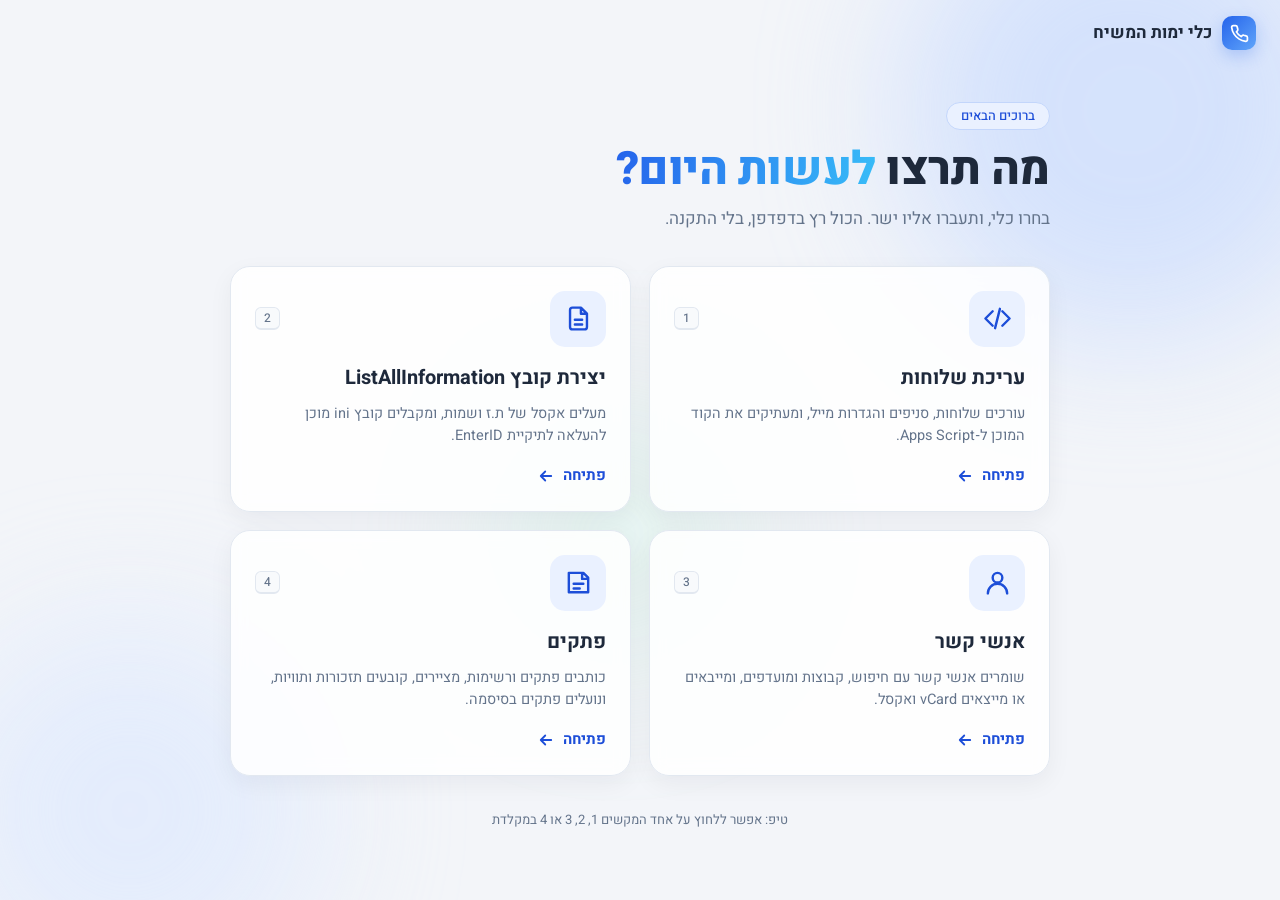
<file: index.html>
<!DOCTYPE html>
<html lang="he" dir="rtl">
<head>
<meta charset="utf-8">
<meta name="viewport" content="width=device-width, initial-scale=1">
<title>כלי ימות המשיח</title>
<link href="https://fonts.googleapis.com/css2?family=Heebo:wght@400;500;700;800&display=swap" rel="stylesheet">
<link rel="stylesheet" href="site.css">
<style>
:root{--bg:#f3f5f9;--ink:#1e293b;--mut:#64748b;--line:#e2e8f0;--card:#fff;--ac:#2563eb;--ac2:#1d4ed8;--acs:#eaf1ff;--soft:#f8fafc}
*{box-sizing:border-box}html,body{min-height:100%}
body{margin:0;background:var(--bg);color:var(--ink);font:15px/1.5 Heebo,'Segoe UI',Arial,sans-serif;overflow-x:hidden}
:focus-visible{outline:2px solid var(--ac);outline-offset:3px}

/* רקע חי */
.bg{position:fixed;inset:0;z-index:-1;overflow:hidden;pointer-events:none}
.bg i{position:absolute;border-radius:50%;filter:blur(70px);opacity:.55;animation:float 14s ease-in-out infinite}
.bg i:nth-child(1){width:460px;height:460px;background:#bcd3ff;top:-120px;right:-80px}
.bg i:nth-child(2){width:380px;height:380px;background:#d8e6ff;bottom:-100px;left:-60px;animation-delay:-5s}
.bg i:nth-child(3){width:260px;height:260px;background:#c9f0e0;top:45%;left:38%;opacity:.35;animation-delay:-9s}
@keyframes float{0%,100%{transform:translate(0,0) scale(1)}50%{transform:translate(30px,-26px) scale(1.08)}}

header{padding:16px 24px;display:flex;align-items:center;gap:10px}
.logo{width:34px;height:34px;border-radius:10px;background:linear-gradient(135deg,var(--ac),#60a5fa);display:grid;place-items:center;color:#fff;box-shadow:0 6px 16px #2563eb40}
.logo svg{width:19px;height:19px}
header b{font-size:17px}

main{max-width:860px;margin:0 auto;padding:36px 20px 60px}
.pill{display:inline-block;background:var(--acs);color:var(--ac2);border:1px solid #c3d6fb;border-radius:99px;padding:3px 14px;font-size:13px;font-weight:500;animation:rise .6s both}
h1{font-size:clamp(30px,6vw,46px);line-height:1.15;margin:14px 0 10px;font-weight:800;letter-spacing:-.01em;animation:rise .6s .08s both}
h1 span{background:linear-gradient(100deg,var(--ac),#38bdf8);-webkit-background-clip:text;background-clip:text;color:transparent}
.sub{margin:0 0 34px;color:var(--mut);font-size:17px;animation:rise .6s .16s both}

.grid{display:grid;grid-template-columns:repeat(2,1fr);gap:18px}
a.tool{position:relative;display:flex;flex-direction:column;gap:10px;background:#ffffffd9;backdrop-filter:blur(8px);border:1px solid var(--line);border-radius:20px;padding:24px;text-decoration:none;color:var(--ink);box-shadow:0 8px 24px #0f172a0d;overflow:hidden;
  transition:transform .25s cubic-bezier(.2,.8,.2,1),box-shadow .25s,border-color .25s;animation:rise .65s both}
a.tool:nth-child(1){animation-delay:.24s}a.tool:nth-child(2){animation-delay:.34s}a.tool:nth-child(3){animation-delay:.44s}a.tool:nth-child(4){animation-delay:.54s}
a.tool::before{content:"";position:absolute;inset:0;border-radius:inherit;background:radial-gradient(280px circle at var(--mx,50%) var(--my,0%),#2563eb22,transparent 62%);opacity:0;transition:opacity .25s;pointer-events:none}
a.tool:hover{transform:translateY(-5px);border-color:#b7cffa;box-shadow:0 18px 40px #2563eb26}
a.tool:hover::before{opacity:1}
a.tool:active{transform:translateY(-2px) scale(.99)}
.row{display:flex;align-items:center;justify-content:space-between}
.ic{width:56px;height:56px;border-radius:15px;background:var(--acs);color:var(--ac2);display:grid;place-items:center;transition:transform .3s,background .3s,color .3s}
.ic svg{width:29px;height:29px}
a.tool:hover .ic{background:var(--ac);color:#fff;transform:rotate(-6deg) scale(1.06)}
kbd{font:500 12px Heebo,sans-serif;color:var(--mut);background:var(--soft);border:1px solid var(--line);border-bottom-width:2px;border-radius:6px;padding:1px 8px}
a.tool h3{margin:6px 0 0;font-size:20px}
a.tool p{margin:0;color:var(--mut);font-size:14.5px;flex:1}
.go{margin-top:8px;display:inline-flex;align-items:center;gap:8px;color:var(--ac2);font-weight:700}
.go svg{width:18px;height:18px;transition:transform .25s}
a.tool:hover .go svg{transform:translateX(-6px)}

footer{text-align:center;color:var(--mut);font-size:13px;margin-top:34px;animation:rise .6s .5s both}

@keyframes rise{from{opacity:0;transform:translateY(18px)}}
@media(max-width:640px){.grid{grid-template-columns:1fr}main{padding-top:20px}kbd{display:none}}
</style>
</head>
<body>
<div id="topbar"></div>
<div class="bg" aria-hidden="true"><i></i><i></i><i></i></div>

<header>
  <div class="logo"><svg viewBox="0 0 24 24" fill="none" stroke="currentColor" stroke-width="2.2" stroke-linecap="round" stroke-linejoin="round"><path d="M22 16.9v3a2 2 0 0 1-2.2 2 19.8 19.8 0 0 1-8.6-3.1 19.5 19.5 0 0 1-6-6A19.8 19.8 0 0 1 2.1 4.2 2 2 0 0 1 4.1 2h3a2 2 0 0 1 2 1.7c.1 1 .4 1.9.7 2.8a2 2 0 0 1-.5 2.1L8.1 9.9a16 16 0 0 0 6 6l1.3-1.3a2 2 0 0 1 2.1-.4c.9.3 1.8.6 2.8.7a2 2 0 0 1 1.7 2z"/></svg></div>
  <b>כלי ימות המשיח</b>
</header>

<main>
  <span class="pill">ברוכים הבאים</span>
  <h1>מה תרצו <span>לעשות היום?</span></h1>
  <p class="sub">בחרו כלי, ותעברו אליו ישר. הכול רץ בדפדפן, בלי התקנה.</p>

  <div class="grid">
    <a class="tool" href="yemot-manager.html" data-k="1">
      <div class="row">
        <div class="ic"><svg viewBox="0 0 24 24" fill="none" stroke="currentColor" stroke-width="2" stroke-linecap="round" stroke-linejoin="round"><path d="M16 18l6-6-6-6M8 6l-6 6 6 6M14 4l-4 16"/></svg></div>
        <kbd>1</kbd>
      </div>
      <h3>עריכת שלוחות</h3>
      <p>עורכים שלוחות, סניפים והגדרות מייל, ומעתיקים את הקוד המוכן ל‑Apps Script.</p>
      <span class="go">פתיחה <svg viewBox="0 0 24 24" fill="none" stroke="currentColor" stroke-width="2.4" stroke-linecap="round" stroke-linejoin="round"><path d="M19 12H5M11 6l-6 6 6 6"/></svg></span>
    </a>
    <a class="tool" href="list-all-information.html" data-k="2">
      <div class="row">
        <div class="ic"><svg viewBox="0 0 24 24" fill="none" stroke="currentColor" stroke-width="2" stroke-linecap="round" stroke-linejoin="round"><path d="M14 3H7a2 2 0 0 0-2 2v14a2 2 0 0 0 2 2h10a2 2 0 0 0 2-2V8zM14 3v5h5M9 13h6M9 17h6"/></svg></div>
        <kbd>2</kbd>
      </div>
      <h3>יצירת קובץ ListAllInformation</h3>
      <p>מעלים אקסל של ת.ז ושמות, ומקבלים קובץ ini מוכן להעלאה לתיקיית EnterID.</p>
      <span class="go">פתיחה <svg viewBox="0 0 24 24" fill="none" stroke="currentColor" stroke-width="2.4" stroke-linecap="round" stroke-linejoin="round"><path d="M19 12H5M11 6l-6 6 6 6"/></svg></span>
    </a>
    <a class="tool" href="contacts.html" data-k="3">
      <div class="row">
        <div class="ic"><svg viewBox="0 0 24 24" fill="none" stroke="currentColor" stroke-width="2" stroke-linecap="round" stroke-linejoin="round"><circle cx="12" cy="8" r="4"/><path d="M4 21a8 8 0 0 1 16 0"/></svg></div>
        <kbd>3</kbd>
      </div>
      <h3>אנשי קשר</h3>
      <p>שומרים אנשי קשר עם חיפוש, קבוצות ומועדפים, ומייבאים או מייצאים vCard ואקסל.</p>
      <span class="go">פתיחה <svg viewBox="0 0 24 24" fill="none" stroke="currentColor" stroke-width="2.4" stroke-linecap="round" stroke-linejoin="round"><path d="M19 12H5M11 6l-6 6 6 6"/></svg></span>
    </a>
    <a class="tool" href="notes.html" data-k="4">
      <div class="row">
        <div class="ic"><svg viewBox="0 0 24 24" fill="none" stroke="currentColor" stroke-width="2" stroke-linecap="round" stroke-linejoin="round"><path d="M4 4h12l4 4v12H4zM15 4v5h5M8 13h8M8 17h5"/></svg></div>
        <kbd>4</kbd>
      </div>
      <h3>פתקים</h3>
      <p>כותבים פתקים ורשימות, מציירים, קובעים תזכורות ותוויות, ונועלים פתקים בסיסמה.</p>
      <span class="go">פתיחה <svg viewBox="0 0 24 24" fill="none" stroke="currentColor" stroke-width="2.4" stroke-linecap="round" stroke-linejoin="round"><path d="M19 12H5M11 6l-6 6 6 6"/></svg></span>
    </a>
  </div>
  <footer>טיפ: אפשר ללחוץ על אחד המקשים 1, 2, 3 או 4 במקלדת</footer>
</main>

<script src="site.js"></script>
<script>
document.querySelectorAll('a.tool').forEach(function (c) {
  c.addEventListener('pointermove', function (e) {
    var r = c.getBoundingClientRect();
    c.style.setProperty('--mx', (e.clientX - r.left) + 'px');
    c.style.setProperty('--my', (e.clientY - r.top) + 'px');
  });
});
document.addEventListener('keydown', function (e) {
  if (e.ctrlKey || e.metaKey || e.altKey) return;
  var a = document.querySelector('a.tool[data-k="' + e.key + '"]');
  if (a) a.click();
});
</script>
</body>
</html>
</file>
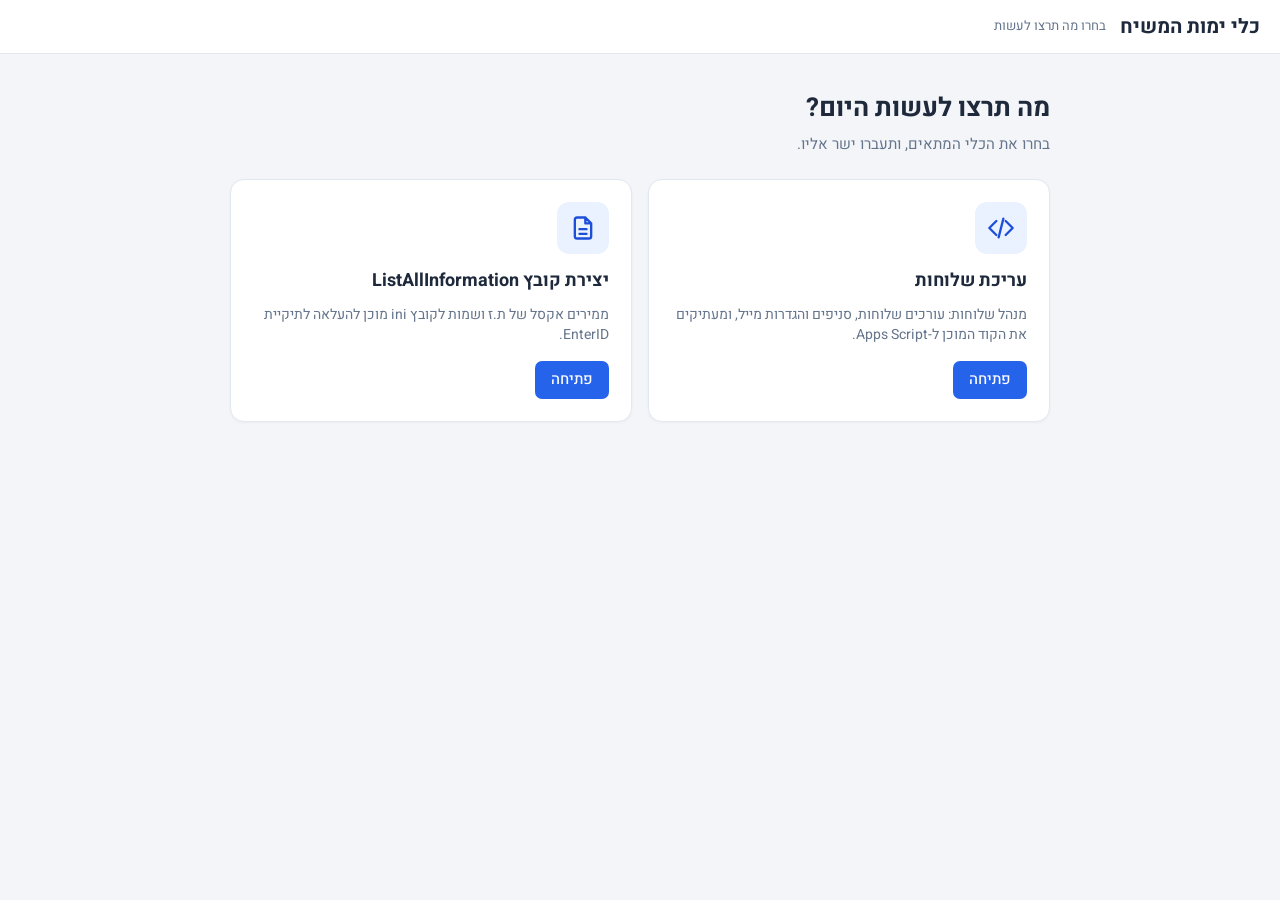
<file: index (3).html>
<!DOCTYPE html>
<html lang="he" dir="rtl">
<head>
<meta charset="utf-8">
<meta name="viewport" content="width=device-width, initial-scale=1">
<title>כלי ימות המשיח</title>
<link href="https://fonts.googleapis.com/css2?family=Heebo:wght@400;500;700&display=swap" rel="stylesheet">
<style>
:root{--bg:#f3f5f9;--ink:#1e293b;--mut:#64748b;--line:#e2e8f0;--card:#fff;--ac:#2563eb;--ac2:#1d4ed8;--acs:#eaf1ff;--soft:#f8fafc}
*{box-sizing:border-box}html,body{min-height:100%}
body{margin:0;background:var(--bg);color:var(--ink);font:15px/1.45 Heebo,'Segoe UI',Arial,sans-serif}
:focus-visible{outline:2px solid var(--ac);outline-offset:2px}
header{background:#fff;border-bottom:1px solid var(--line);padding:12px 20px;display:flex;align-items:center;gap:14px;flex-wrap:wrap}
header h1{margin:0;font-size:20px}
header p{margin:0;color:var(--mut);font-size:13px;flex:1}
main{padding:36px 20px}
.wrap{max-width:820px;margin:0 auto}
.wrap>h2{margin:0 0 6px;font-size:26px}
.wrap>p{margin:0 0 24px;color:var(--mut)}
.grid{display:grid;grid-template-columns:repeat(2,1fr);gap:16px}
a.tool{display:flex;flex-direction:column;gap:10px;background:var(--card);border:1px solid var(--line);border-radius:14px;padding:22px;text-decoration:none;color:var(--ink);box-shadow:0 1px 3px #0f172a0a;transition:border-color .15s,box-shadow .15s,transform .1s}
a.tool:hover{border-color:#c3d6fb;box-shadow:0 6px 18px #2563eb1f;transform:translateY(-2px)}
.ic{width:52px;height:52px;border-radius:12px;background:var(--acs);color:var(--ac2);display:grid;place-items:center}
.ic svg{width:28px;height:28px}
a.tool h3{margin:4px 0 0;font-size:18px}
a.tool p{margin:0;color:var(--mut);font-size:14px;flex:1}
a.tool .go{margin-top:6px;align-self:flex-start;background:var(--ac);color:#fff;border-radius:7px;padding:8px 16px;font-weight:500}
a.tool:hover .go{background:var(--ac2)}
@media(max-width:640px){.grid{grid-template-columns:1fr}main{padding:22px 14px}}
@media(prefers-reduced-motion:reduce){*{transition:none!important}}
</style>
</head>
<body>
<header><h1>כלי ימות המשיח</h1><p>בחרו מה תרצו לעשות</p></header>
<main>
  <div class="wrap">
    <h2>מה תרצו לעשות היום?</h2>
    <p>בחרו את הכלי המתאים, ותעברו ישר אליו.</p>
    <div class="grid">
      <a class="tool" href="yemot-manager.html">
        <div class="ic"><svg viewBox="0 0 24 24" fill="none" stroke="currentColor" stroke-width="2" stroke-linecap="round" stroke-linejoin="round"><path d="M16 18l6-6-6-6M8 6l-6 6 6 6M14 4l-4 16"/></svg></div>
        <h3>עריכת שלוחות</h3>
        <p>מנהל שלוחות: עורכים שלוחות, סניפים והגדרות מייל, ומעתיקים את הקוד המוכן ל-Apps Script.</p>
        <span class="go">פתיחה</span>
      </a>
      <a class="tool" href="list-all-information.html">
        <div class="ic"><svg viewBox="0 0 24 24" fill="none" stroke="currentColor" stroke-width="2" stroke-linecap="round" stroke-linejoin="round"><path d="M14 3H7a2 2 0 0 0-2 2v14a2 2 0 0 0 2 2h10a2 2 0 0 0 2-2V8zM14 3v5h5M9 13h6M9 17h6"/></svg></div>
        <h3>יצירת קובץ ListAllInformation</h3>
        <p>ממירים אקסל של ת.ז ושמות לקובץ ini מוכן להעלאה לתיקיית EnterID.</p>
        <span class="go">פתיחה</span>
      </a>
    </div>
  </div>
</main>
</body>
</html>
</file>
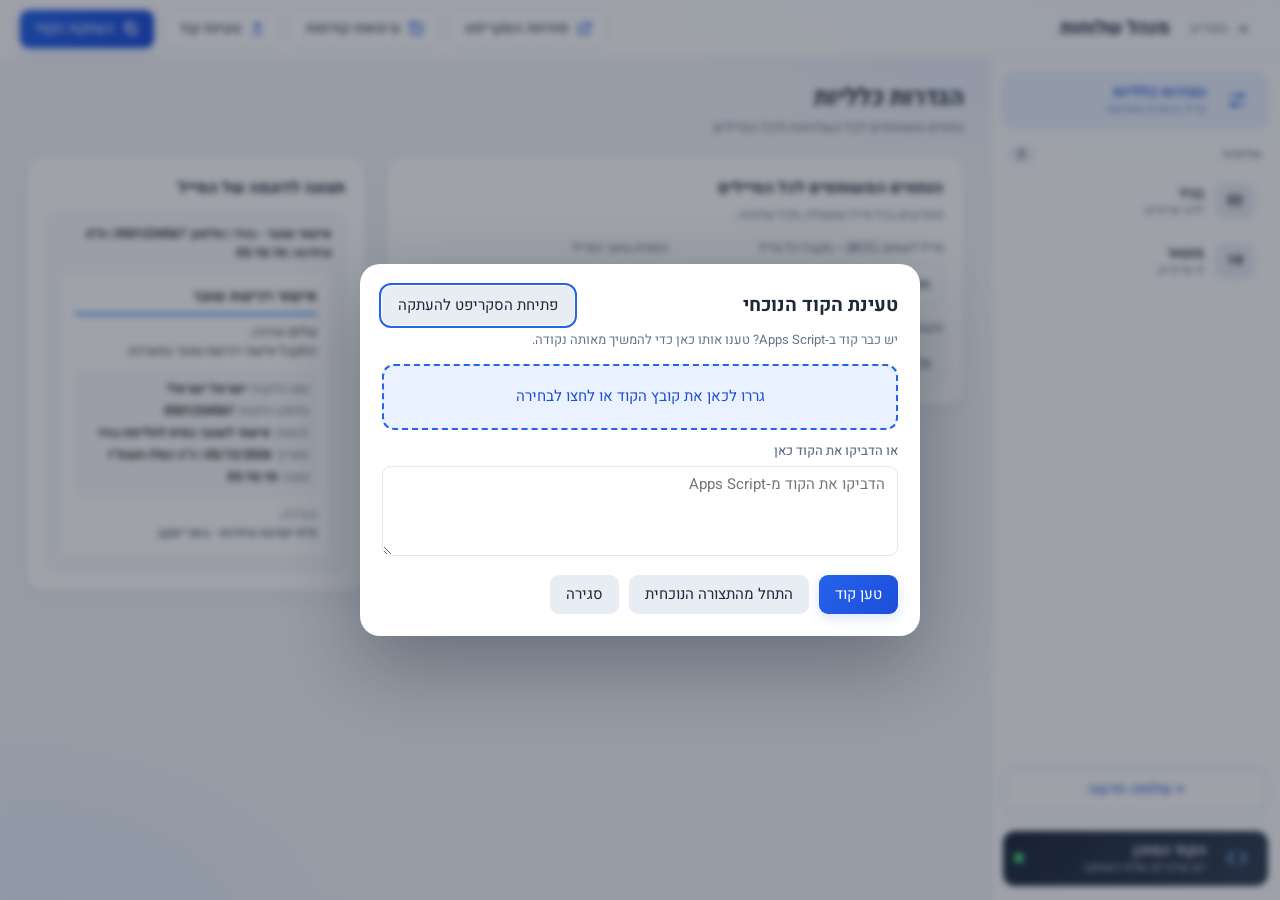
<file: yemot-manager (1).html>
<!DOCTYPE html>
<html lang="he" dir="rtl"><head><meta charset="utf-8">
<meta name="viewport" content="width=device-width,initial-scale=1">
<title>מנהל שלוחות – ימות המשיח</title>
<link href="https://fonts.googleapis.com/css2?family=Heebo:wght@400;500;700&display=swap" rel="stylesheet">
<link rel="stylesheet" href="site.css">
<style>
:root{--bg:#f3f5f9;--ink:#1e293b;--mut:#64748b;--line:#e2e8f0;--card:#fff;--ac:#2563eb;--ac2:#1d4ed8;--acs:#eaf1ff;--bad:#dc2626;--soft:#f8fafc;--ok:#15803d}
*{box-sizing:border-box}html,body{height:100%}
body{margin:0;color:var(--ink);font:15px/1.45 Heebo,'Segoe UI',Arial,sans-serif;display:flex;flex-direction:column;
  background:radial-gradient(900px 480px at 90% -10%,#dbe7ff 0,transparent 60%),radial-gradient(700px 420px at 0 105%,#e3efff 0,transparent 60%),var(--bg);background-attachment:fixed}
input:focus,textarea:focus,button:focus-visible,select:focus,a:focus-visible{outline:2px solid var(--ac);outline-offset:1px}
@keyframes rise{from{opacity:0;transform:translateY(12px)}}

/* ---------- כפתורים ---------- */
:where(button){font:inherit;border:0;border-radius:9px;padding:9px 16px;cursor:pointer;background:linear-gradient(135deg,var(--ac),var(--ac2));color:#fff;box-shadow:0 4px 12px #2563eb2e;transition:transform .15s,box-shadow .2s,background .2s}
:where(button):hover{transform:translateY(-1px);box-shadow:0 8px 18px #2563eb40}
:where(button):active{transform:none}
button.s{background:#e8edf4;color:var(--ink);box-shadow:none}button.s:hover{background:#dbe3ed;box-shadow:none}
button.d{background:none;color:var(--bad);box-shadow:none}button.d:hover{background:#fee9e9;box-shadow:none;transform:none}
a.btn{font:inherit;border-radius:9px;padding:9px 16px;text-decoration:none;display:inline-block;transition:background .2s}
a.btn.s{background:#e8edf4;color:var(--ink)}a.btn.s:hover{background:#dbe3ed}

/* ---------- כותרת עליונה ---------- */
header{position:relative;z-index:20;background:#ffffffcc;backdrop-filter:blur(10px);border-bottom:1px solid var(--line);padding:10px 20px;display:flex;align-items:center;gap:10px;flex-wrap:wrap}
header h1{margin:0;font-size:19px}
.sp{flex:1}
.back{display:inline-flex;align-items:center;gap:6px;color:var(--mut);text-decoration:none;padding:6px 10px;border-radius:8px;font-size:14px;transition:background .15s,color .15s}
.back:hover{background:var(--acs);color:var(--ac2)}
.back svg{width:16px;height:16px;transform:scaleX(-1)}
.saved{font-size:12.5px;color:var(--ok);opacity:0;transform:translateY(3px);transition:opacity .25s,transform .25s}
.saved.on{opacity:1;transform:none}
.dirty{display:none;align-items:center;gap:7px;font-size:12.5px;font-weight:700;color:#b45309;background:#fff4dc;border:1px solid #f5d79a;border-radius:99px;padding:4px 12px}
.dirty.on{display:inline-flex;animation:dp .4s}
.dirty i{width:8px;height:8px;border-radius:50%;background:#f59e0b;animation:pl 1.6s infinite}
@keyframes pl{50%{opacity:.35}}@keyframes dp{from{opacity:0;transform:scale(.9)}}
.vlist{display:flex;flex-direction:column;gap:8px;max-height:50vh;overflow:auto;margin:10px 0}
.vrow{display:flex;align-items:center;gap:12px;border:1px solid var(--line);border-radius:10px;padding:10px 14px;background:var(--soft)}
.vrow .vt{flex:1}.vrow strong{display:block;font-size:14px}.vrow em{font-style:normal;font-size:12.5px;color:#64748b}
.vempty{padding:18px;text-align:center;color:#64748b}
.hbtn{display:inline-flex;align-items:center;gap:8px;border:1px solid var(--line);background:#fff;color:var(--ink);border-radius:9px;padding:7px 14px;cursor:pointer;text-decoration:none;font:inherit;box-shadow:none;transition:transform .15s,border-color .15s,box-shadow .15s}
.hbtn:hover{border-color:#b7cffa;box-shadow:0 4px 12px #2563eb1a;transform:translateY(-1px)}
.hbtn svg{width:17px;height:17px;color:var(--ac)}
.hbtn.pri{background:linear-gradient(135deg,var(--ac),var(--ac2));color:#fff;border-color:transparent;box-shadow:0 4px 12px #2563eb33}
.hbtn.pri svg{color:#fff}

/* ---------- מבנה ---------- */
.app{flex:1;display:grid;grid-template-columns:290px 1fr;min-height:0}
#main{padding:22px 26px 28px;overflow:auto}
#main.swap .wrap{animation:rise .35s cubic-bezier(.2,.8,.2,1) both}
.wrap{max-width:1100px;margin:0 auto}

/* ---------- סרגל צד ---------- */
#side{background:#ffffffd9;border-left:1px solid var(--line);padding:14px 12px;display:flex;flex-direction:column;gap:6px;min-height:0}
.nav{display:flex;align-items:center;gap:11px;width:100%;text-align:right;background:none;color:var(--ink);padding:9px 10px;border-radius:12px;border:1px solid transparent;box-shadow:none;transition:background .15s,border-color .15s}
.nav:hover{background:var(--soft);box-shadow:none;transform:none}
.nav.on{background:var(--acs);border-color:#c3d6fb;color:var(--ac2)}
.nav .t{flex:1;min-width:0;display:flex;flex-direction:column;line-height:1.3}
.nav .t strong{font-weight:600;overflow:hidden;text-overflow:ellipsis;white-space:nowrap}
.nav .t em{font-style:normal;font-size:12px;color:var(--mut)}
.nav.on .t em{color:#5b7fcf}
.nav b{background:#e8edf4;color:var(--ink);border-radius:9px;min-width:40px;height:36px;display:grid;place-items:center;font-size:14px;flex:none;transition:background .15s,color .15s}
.nav.on b{background:var(--ac);color:#fff}
.nav svg{width:22px;height:22px;flex:none;color:var(--mut);margin:0 9px}
.nav.on svg{color:var(--ac)}
.sh{display:flex;align-items:center;justify-content:space-between;font-size:12px;color:var(--mut);font-weight:500;margin:12px 6px 2px}
.cnt{font-style:normal;background:#e8edf4;border-radius:99px;padding:0 9px;color:var(--ink)}
.list{flex:1;min-height:0;overflow:auto;display:flex;flex-direction:column;gap:4px;padding:2px}
.add{border:1.5px dashed #93b4f5;background:none;color:var(--ac2);border-radius:12px;padding:10px;box-shadow:none}
.add:hover{background:var(--acs);box-shadow:none;transform:none}
.sfoot{border-top:1px solid var(--line);padding-top:10px;margin-top:2px}
.nav.codebtn{background:linear-gradient(135deg,#1e293b,#334155);color:#fff}
.nav.codebtn:hover{background:linear-gradient(135deg,#273449,#3d4b61)}
.nav.codebtn svg{color:#93c5fd}
.nav.codebtn .t em{color:#cbd5e1}
.nav.codebtn.on{border-color:#60a5fa}
.dot,.okd{width:10px;height:10px;border-radius:50%;flex:none}
.dot{background:var(--bad)}.okd{background:#4ade80}

/* ---------- כותרות עמוד וכרטיסים ---------- */
.ph{display:flex;align-items:center;gap:12px;margin:0 0 18px}
.ph .grow{flex:1;min-width:0}
.ph h2{margin:0;font-size:24px}
.ph .sub{margin:2px 0 0;color:var(--mut);font-size:14px}
.bigid{width:54px;height:54px;border-radius:15px;background:linear-gradient(135deg,var(--ac),#4f8cff);color:#fff;display:grid;place-items:center;font-size:20px;font-weight:700;box-shadow:0 8px 20px #2563eb40;flex:none}
.pill{border-radius:99px;padding:4px 14px;font-size:13px;font-weight:700}
.pill.ok{background:#e3f6ec;color:var(--ok)}.pill.bad{background:#fee9e9;color:var(--bad)}
.cols{display:grid;grid-template-columns:minmax(0,1fr) 340px;gap:20px;align-items:start}
.card{background:var(--card);border:1px solid var(--line);border-radius:16px;padding:20px;margin-bottom:16px;box-shadow:0 6px 20px #0f172a0a}
.card h3{margin:0 0 12px;font-size:16px}
.card h3+.hint{margin:-6px 0 14px}
.hint{color:var(--mut);font-size:13px;margin:0 0 14px}
.side2{position:sticky;top:0}

/* ---------- שדות ---------- */
.g{display:grid;gap:14px;grid-template-columns:repeat(auto-fit,minmax(220px,1fr))}
.g.f{grid-template-columns:110px 1fr 1.4fr}
label.l{display:block;font-size:13px;font-weight:500;color:var(--mut);margin:0 0 5px}
.fh{display:block;color:var(--mut);font-size:12.5px;margin-top:4px}
input[type=text],textarea{width:100%;height:42px;padding:7px 12px;border:1px solid var(--line);border-radius:9px;font:inherit;background:#fff;color:var(--ink);transition:border-color .15s,box-shadow .15s}
input[type=text]:focus,textarea:focus{outline:none;border-color:var(--ac);box-shadow:0 0 0 3px #2563eb22}
textarea{height:auto;min-height:90px;resize:vertical}
.br{display:flex;gap:8px;margin-bottom:8px;align-items:center}
.br b{width:36px;height:36px;border-radius:9px;background:#e8edf4;color:var(--ink);display:grid;place-items:center;flex:none}
.emptyb{border:1.5px dashed var(--line);border-radius:10px;padding:14px;text-align:center;color:var(--mut);background:var(--soft);margin-bottom:10px;font-size:14px}
.seg{display:inline-flex;border:1px solid var(--line);border-radius:10px;overflow:hidden;margin-bottom:14px}
.seg button{background:#fff;color:var(--ink);border-radius:0;padding:8px 16px;box-shadow:none}
.seg button:hover{background:var(--soft);box-shadow:none;transform:none}
.seg button.on{background:var(--ac);color:#fff}

/* ---------- מסלול שיחה ---------- */
.steps{margin:0;padding:0;list-style:none}
.steps li{position:relative;padding:0 26px 14px 0;font-size:14px}
.steps li:before{content:"";position:absolute;right:6px;top:6px;width:10px;height:10px;border-radius:50%;background:var(--ac)}
.steps li:after{content:"";position:absolute;right:10px;top:18px;bottom:0;width:2px;background:var(--line)}
.steps li:last-child{padding-bottom:0}.steps li:last-child:after{display:none}
.steps small{display:block;color:var(--mut)}
.chip{display:inline-block;background:var(--soft);border:1px solid var(--line);border-radius:6px;padding:0 7px;margin:1px}

/* ---------- תצוגת מייל ---------- */
.pv{background:#f8f9fa;border-radius:10px;padding:12px;font-size:13px;color:#333;border:1px solid var(--line)}
.pv .sub{font-weight:700;margin-bottom:8px;font-size:13px}
.pv .box{background:#fff;border:1px solid #e9ecef;border-radius:8px;padding:14px}
.pv h4{margin:0 0 8px;border-bottom:2px solid #0d6efd;padding-bottom:6px;font-size:15px}
.pv .in{background:#f8f9fa;border-radius:6px;padding:8px;margin:8px 0}
.pv .in div{margin:3px 0}.pv .in span{color:#6c757d}

/* ---------- עמוד הקוד ---------- */
.err{color:var(--bad);margin:0 0 6px}
.cv{display:flex;flex-direction:column;height:calc(100vh - 128px);min-height:420px}
.errs{padding:10px 14px;margin-bottom:10px;max-height:110px;overflow:auto}
.tb{display:flex;gap:8px;flex-wrap:wrap;margin-bottom:10px;align-items:center}
.ed{flex:1;min-height:0;overflow:auto;direction:ltr;text-align:left;background:#0f172a;border-radius:14px;outline:none;box-shadow:0 10px 30px #0f172a22}
.ed:focus-visible{outline:2px solid var(--ac)}
#code{margin:0;padding:12px 0;counter-reset:l;font-family:Consolas,'Courier New',monospace;font-size:var(--fz,13px);line-height:1.65;color:#dbe4f0;white-space:pre;min-width:max-content;tab-size:2}
#code .l{counter-increment:l}
#code .l:before{content:counter(l);display:inline-block;box-sizing:border-box;position:sticky;left:0;width:56px;margin-right:16px;padding-right:12px;text-align:right;color:#64748b;background:#0b1220;user-select:none}
.k{color:#c4a1ff}.s{color:#9bd38d;unicode-bidi:isolate}.c{color:#7b8aa0;font-style:italic}.n{color:#f2b37a}
.row{display:flex;gap:10px;flex-wrap:wrap;margin-top:12px}

/* ---------- חלון טעינה והודעות ---------- */
.drop{border:2px dashed var(--ac);border-radius:12px;padding:20px;text-align:center;color:var(--ac2);cursor:pointer;background:var(--acs);margin-bottom:12px;transition:background .15s}
.drop:hover{background:#dde8ff}
.drop.on{background:#d6e4fd}
dialog{border:0;border-radius:20px;padding:22px;width:min(560px,92vw);box-shadow:0 30px 80px #0f172a55;color:var(--ink)}
dialog::backdrop{background:#0f172a66;backdrop-filter:blur(3px)}
.dh{display:flex;align-items:center;gap:10px;margin:0 0 6px}
.dh h2{margin:0;font-size:19px;flex:1}
#toast{position:fixed;bottom:22px;left:50%;transform:translateX(-50%);background:var(--ink);color:#fff;padding:10px 20px;border-radius:99px;display:none;z-index:99;box-shadow:0 10px 30px #0f172a44;animation:toastIn .3s cubic-bezier(.2,.9,.3,1.2)}
@keyframes toastIn{from{opacity:0;transform:translate(-50%,16px)}}

/* ---------- מסכים צרים ---------- */
@media(max-width:900px){
  .app{grid-template-columns:1fr;grid-template-rows:auto 1fr}
  #side{flex-direction:row;align-items:center;overflow-x:auto;border-left:0;border-bottom:1px solid var(--line);padding:8px 10px;gap:6px}
  .list{flex-direction:row;flex:none;overflow:visible}
  .nav{width:auto;white-space:nowrap}
  .nav .t em,.sh{display:none}
  .sfoot{border-top:0;padding-top:0;margin:0}
  .add{white-space:nowrap}
  .cols{grid-template-columns:1fr}.side2{position:static}
  .g.f{grid-template-columns:1fr}
  #main{padding:16px 14px 28px}
  .hbtn span{display:none}.hbtn{padding:8px 10px}
}
</style></head><body>
<div id="topbar"></div>
<header>
  <a class="back" href="index.html"><svg viewBox="0 0 24 24" fill="none" stroke="currentColor" stroke-width="2.4" stroke-linecap="round" stroke-linejoin="round"><path d="M19 12H5M11 6l-6 6 6 6"/></svg>תפריט</a>
  <h1>מנהל שלוחות</h1>
  <span class="saved" id="saved">✓ נשמר אוטומטית</span>
  <span class="dirty" id="dirty"><i></i>שינויים שעוד לא הועתקו</span>
  <span class="sp"></span>
  <a class="hbtn" href="https://script.google.com/u/0/home/projects/1_dhWawgaBBbYj67bjAcouNAAnLiM7LIJaU2wIplf4GUVwwRuzqwH7AZm/edit" target="_blank" rel="noopener"><svg viewBox="0 0 24 24" fill="none" stroke="currentColor" stroke-width="2.2" stroke-linecap="round" stroke-linejoin="round"><path d="M14 4h6v6M20 4l-9 9M18 14v5a1 1 0 0 1-1 1H5a1 1 0 0 1-1-1V7a1 1 0 0 1 1-1h5"/></svg><span>פתיחת הסקריפט</span></a>
  <button class="hbtn" onclick="openHist()"><svg viewBox="0 0 24 24" fill="none" stroke="currentColor" stroke-width="2.2" stroke-linecap="round" stroke-linejoin="round"><path d="M3 12a9 9 0 1 0 3-6.7L3 8M3 3v5h5M12 7v5l3 2"/></svg><span>גרסאות קודמות</span></button>
  <button class="hbtn" onclick="$('dlg').showModal()"><svg viewBox="0 0 24 24" fill="none" stroke="currentColor" stroke-width="2.2" stroke-linecap="round" stroke-linejoin="round"><path d="M12 16V4M7 9l5-5 5 5M5 20h14"/></svg><span>טעינת קוד</span></button>
  <button class="hbtn pri" onclick="copyCode()"><svg viewBox="0 0 24 24" fill="none" stroke="currentColor" stroke-width="2.2" stroke-linecap="round" stroke-linejoin="round"><rect x="9" y="9" width="11" height="11" rx="2"/><path d="M5 15V6a2 2 0 0 1 2-2h9"/></svg><span>העתקת הקוד</span></button>
</header>
<div class="app"><nav id="side"></nav><main id="main"></main></div>
<dialog id="dlg"><div class="dh"><h2>טעינת הקוד הנוכחי</h2><a class="btn s" href="https://script.google.com/u/0/home/projects/1_dhWawgaBBbYj67bjAcouNAAnLiM7LIJaU2wIplf4GUVwwRuzqwH7AZm/edit" target="_blank" rel="noopener">פתיחת הסקריפט להעתקה</a></div>
<p class="hint">יש כבר קוד ב‑Apps Script? טענו אותו כאן כדי להמשיך מאותה נקודה.</p>
<div class="drop" id="drop">גררו לכאן את קובץ הקוד או לחצו לבחירה<input type="file" id="file" hidden></div>
<label class="l">או הדביקו את הקוד כאן</label><textarea id="paste" placeholder="הדביקו את הקוד מ‑Apps Script"></textarea>
<div class="row"><button id="load">טען קוד</button><button class="s" id="demo">התחל מהתצורה הנוכחית</button><button class="s" onclick="$('dlg').close()">סגירה</button></div></dialog>
<dialog id="dlgH"><div class="dh"><h2>חזרה לגרסה קודמת</h2></div><p class="hint" style="margin:0">נשמרת גרסה בכל העתקה, הורדה וטעינת קוד. לחיצה על "שחזור" מחליפה את העבודה הנוכחית (גם היא נשמרת, אפשר לחזור אליה).</p><div class="vlist" id="vlist"></div><div class="tb" style="justify-content:flex-end"><button class="s" onclick="$('dlgH').close()">סגירה</button></div></dialog>
<div id="toast"></div>
<script src="site.js"></script>
<script type="text/plain" id="tpl">// ===== הגדרות (נוצר ע"י מנהל השלוחות – אפשר לטעון קוד זה שוב לכלי) =====
/*CONFIG_START*/
var CONFIG = __CONFIG__;
/*CONFIG_END*/

function doGet(e) { return handleRequest(e); }
function doPost(e) { return handleRequest(e); }

function out(t) {
  return ContentService.createTextOutput(t).setMimeType(ContentService.MimeType.TEXT);
}

function handleRequest(e) {
  if (!e || !e.parameter) return out("Error: No parameters provided.");

  // נרמול: אם מגיע "/02" או "/x/02" לוקחים רק את החלק האחרון
  var apiExtension = String(e.parameter.ApiExtension || "").replace(/^.*\//, "");
  var apiPhone = e.parameter.ApiPhone || "לא זוהה מספר";
  var apiCallId = e.parameter.ApiCallId || "לא צורף מזהה";
  var apiName = e.parameter.ApiEnterIDName || "";

  var ext = null;
  for (var k = 0; k < CONFIG.extensions.length; k++) {
    if (String(CONFIG.extensions[k].id) === apiExtension) ext = CONFIG.extensions[k];
  }
  if (!ext) return out("id_list_message=t-השלוחה אינה מורשית&go_to_folder=hangup");

  // בחירת סניף (רק לשלוחה שהוגדרו לה סניפים)
  var branchName = null;
  if (ext.branches && ext.branches.length) {
    var bc = parseInt(e.parameter.BranchChoice, 10);
    if (bc >= 1 && bc <= ext.branches.length) branchName = ext.branches[bc - 1];
    if (!branchName) {
      var txt = "אנא בחר סניף להנפקת השובר";
      var keys = [];
      for (var b = 0; b < ext.branches.length; b++) {
        txt += " לסניף " + ext.branches[b] + " הקש " + (b + 1);
        keys.push(b + 1);
      }
      return out("read=t-" + txt + "=BranchChoice,no,1,1,7,NO,yes,yes,,"+ keys.join(".") + ",,,,,no");
    }
  }

  var userChoice = null;
  var nextIndex = 1;
  for (var i = 1; i <= 20; i++) {
    var key = (i === 1) ? "MenuChoice" : "MenuChoice" + i;
    if (e.parameter[key]) { userChoice = e.parameter[key]; nextIndex = i + 1; }
  }
  var nextChoiceVar = (nextIndex === 1) ? "MenuChoice" : "MenuChoice" + nextIndex;

  // תפריט סיום: מקובץ 000.wav בשלוחה, או הקראה מהקוד
  var readMenu = (ext.audio ? "read=f-000=" : "read=t-" + ext.menuText + "=") + nextChoiceVar + ",no,1,1,7,NO,yes,yes,,1.2.3,,,,,no";

  if (userChoice === '1') return out(readMenu);
  if (userChoice === '2') return out("id_list_message=t-שלום ולהתראות&go_to_folder=hangup");
  if (userChoice === '3') return out("id_list_message=t-אנא המתן&go_to_folder=" + ext.transfer);

  var lock = LockService.getScriptLock();
  lock.waitLock(5000);
  try {
    var cache = CacheService.getScriptCache();
    var propertyKey = "processed_" + apiExtension + "_" + apiCallId;
    if (cache.get(propertyKey)) return out(readMenu);
    sendEmail(ext, apiPhone, branchName, apiName);
    cache.put(propertyKey, "true", 21600);
    return out(readMenu);
  } catch (error) {
    console.error(error);
    return out("id_list_message=t-שגיאה בשליחת המייל&go_to_folder=hangup");
  } finally {
    lock.releaseLock();
  }
}

function esc(s) {
  return String(s).replace(/&/g, '&amp;').replace(/</g, '&lt;').replace(/>/g, '&gt;');
}

function row(label, val, big) {
  return '<div style="margin-bottom: 12px; font-size: 16px;"><span style="color: #6c757d; font-weight: 500;">' + label + ':</span> ' +
    '<strong style="color: #212529;' + (big ? ' font-size: 18px;' : '') + ' padding-right: 8px;">' + esc(val) + '</strong></div>';
}

function sendEmail(ext, phone, branch, name) {
  var now = new Date();
  var datePart = Utilities.formatDate(now, "Asia/Jerusalem", "dd/MM/yyyy");
  var timePart = Utilities.formatDate(now, "Asia/Jerusalem", "HH:mm:ss");

  var subject = 'אישור שובר - ' + ext.store + (branch ? ' | סניף ' + branch : '') + ' | טלפון: ' + phone +
    (CONFIG.suffix ? ' | ' + CONFIG.suffix : '') + ' | ' + timePart;

  var htmlBody =
    '<div dir="rtl" style="font-family: \'Heebo\', \'Segoe UI\', Arial, sans-serif; background-color: #f8f9fa; padding: 40px 15px; color: #333333; text-align: right;">' +
      '<div style="max-width: 500px; margin: 0 auto; background-color: #ffffff; padding: 35px; border-radius: 8px; box-shadow: 0 4px 6px rgba(0,0,0,0.05); border: 1px solid #e9ecef;">' +
        '<div style="border-bottom: 2px solid #0d6efd; padding-bottom: 15px; margin-bottom: 25px;">' +
          '<h2 style="color: #212529; margin: 0; font-size: 22px; font-weight: 600;">' + esc(CONFIG.heading) + '</h2>' +
        '</div>' +
        '<p style="font-size: 16px; color: #495057; margin-bottom: 20px;">שלום וברכה,<br>התקבל אישור רכישת שובר במערכת.</p>' +
        (ext.note ? '<p style="font-size: 15px; color: #495057; margin-bottom: 20px;">' + esc(ext.note) + '</p>' : '') +
        '<div style="background-color: #f8f9fa; border-radius: 6px; padding: 20px; margin-bottom: 25px;">' +
          (name ? row('שם הלקוח', name) : '') +
          row('טלפון הלקוח', phone, true) +
          row('זכאות', ext.eligibility) +
          (branch ? row('סניף', branch) : '') +
          row('תאריך', datePart + ' | ' + getHebrewDate(now)) +
          row('שעה', timePart) +
        '</div>' +
        '<div style="border-top: 1px solid #e9ecef; padding-top: 20px; font-size: 14px; color: #6c757d; line-height: 1.5;">' +
          'בברכה,<br><strong style="color: #495057;">' + esc(CONFIG.footer) + '</strong>' +
        '</div>' +
      '</div>' +
    '</div>';

  var mail = { to: ext.email, subject: subject, htmlBody: htmlBody };
  if (CONFIG.copyEmail) mail.bcc = CONFIG.copyEmail;
  MailApp.sendEmail(mail);
}

// ===== תאריך עברי =====
function getHebrewDate(date) {
  var y = parseInt(Utilities.formatDate(date, "Asia/Jerusalem", "yyyy"), 10);
  var m = parseInt(Utilities.formatDate(date, "Asia/Jerusalem", "MM"), 10);
  var d = parseInt(Utilities.formatDate(date, "Asia/Jerusalem", "dd"), 10);
  var rd = Math.floor(Date.UTC(y, m - 1, d) / 86400000) + 719163;
  var hy = Math.floor((rd + 1373427) / 365.2468) + 1;
  while (hebNewYear(hy) > rd) hy--;
  while (hebNewYear(hy + 1) <= rd) hy++;
  var dayIndex = rd - hebNewYear(hy);
  var yearLength = hebNewYear(hy + 1) - hebNewYear(hy);
  var leap = ((7 * hy + 1) % 19) < 7;
  var months = [
    { n: 'תשרי', l: 30 },
    { n: 'חשוון', l: (yearLength % 10 === 5) ? 30 : 29 },
    { n: 'כסלו', l: (yearLength % 10 === 3) ? 29 : 30 },
    { n: 'טבת', l: 29 }, { n: 'שבט', l: 30 }
  ];
  if (leap) { months.push({ n: 'אדר א׳', l: 30 }); months.push({ n: 'אדר ב׳', l: 29 }); }
  else { months.push({ n: 'אדר', l: 29 }); }
  months.push({ n: 'ניסן', l: 30 }, { n: 'אייר', l: 29 }, { n: 'סיוון', l: 30 },
              { n: 'תמוז', l: 29 }, { n: 'אב', l: 30 }, { n: 'אלול', l: 29 });
  var idx = 0;
  while (idx < months.length - 1 && dayIndex >= months[idx].l) { dayIndex -= months[idx].l; idx++; }
  return hebGematria(dayIndex + 1) + ' ' + months[idx].n + ' ' + hebGematria(hy % 1000);
}

function hebElapsedDays(year) {
  var monthsElapsed = Math.floor((235 * year - 234) / 19);
  var partsElapsed = 12084 + 13753 * monthsElapsed;
  var days = 29 * monthsElapsed + Math.floor(partsElapsed / 25920);
  if ((3 * (days + 1)) % 7 < 3) days++;
  return days;
}

function hebNewYear(year) {
  var e = hebElapsedDays(year), next = hebElapsedDays(year + 1), prev = hebElapsedDays(year - 1);
  var delay = 0;
  if (next - e === 356) delay = 2; else if (e - prev === 382) delay = 1;
  return -1373427 + e + delay;
}

function hebGematria(num) {
  var ones = ['', 'א', 'ב', 'ג', 'ד', 'ה', 'ו', 'ז', 'ח', 'ט'];
  var tens = ['', 'י', 'כ', 'ל', 'מ', 'נ', 'ס', 'ע', 'פ', 'צ'];
  var hundreds = ['', 'ק', 'ר', 'ש'];
  var s = '';
  while (num >= 400) { s += 'ת'; num -= 400; }
  if (num >= 100) { s += hundreds[Math.floor(num / 100)]; num = num % 100; }
  if (num === 15) s += 'טו'; else if (num === 16) s += 'טז';
  else s += tens[Math.floor(num / 10)] + ones[num % 10];
  return (s.length > 1) ? s.slice(0, -1) + '"' + s.slice(-1) : s + "'";
}
</script>
<script>
var MENU="העיסקה אושרה ונשלח אישור במייל למוכר אנא פנה למוכר למימוש ההטבה לשמיעת ההודעה שוב הקש 1 לסיום העיסקה וניתוק השיחה הקש 2 באם המוכר לא קיבל אישור ולמעבר לנציג הקש 3";
function ext(id,store,email,el,br){return{id:id,store:store,email:email,eligibility:el,note:"",audio:true,menuText:MENU,transfer:"/3",branches:br||[]}}
function demo(){return{copyEmail:"tat.shovarim@gmail.com",heading:"אישור רכישת שובר",suffix:'ת"ת גרודנא',footer:'ת"ת ישיבת גרודנא - באר יעקב',
extensions:[ext("19","מנטור","9231GH@GMAIL.COM","אישור תשלום לשובר",["בני ברק","ירושלים","בית שמש"]),ext("02","בגיר","9231GH@GMAIL.COM","אישור לשובר בסיס לחליפת בגיר")]}}
var cfg=demo(),$=function(i){return document.getElementById(i)};
function esc(s){return String(s==null?"":s).replace(/&/g,"&amp;").replace(/"/g,"&quot;").replace(/</g,"&lt;").replace(/>/g,"&gt;")}
function toast(t){var x=$("toast");x.textContent=t;x.style.display="block";setTimeout(function(){x.style.display="none"},2200)}

function parse(code){
 var m=code.match(/var CONFIG = ([\s\S]*?);\s*\/\*CONFIG_END\*\//);
 if(m){try{var j=JSON.parse(m[1]);if(j&&j.extensions)return j}catch(x){}}
 var c=demo();c.extensions=[];
 var g=function(r){var x=code.match(r);return x?x[1]:null},v;
 if((v=g(/var EMAIL_COPY\s*=\s*"([^"]*)"/))!==null)c.copyEmail=v;
 if((v=g(/font-weight: 600;">([^<+']*)<\/h2>/)))c.heading=v;
 if((v=g(/<strong style="color: #495057;">([^<]*)<\/strong>/)))c.footer=v;
 if((v=g(/\+ '\s*\|\s*([^'|]+?)\s*\|\s*'\s*\+\s*timePart/)))c.suffix=v;
 var mt=g(/var menuText = "([^"]*)"/),audio=/read=f-000=/.test(code)&&!mt;
 var tr=g(/אנא המתן&go_to_folder=([^"]*)"/)||"/3";
 var stores={},sm=code.match(/var STORE_NAMES = \{([^}]*)\}/),x;
 if(sm){var r=/'(\w+)':\s*'([^']*)'/g;while(x=r.exec(sm[1]))stores[x[1]]=x[2]}
 var el=code.match(/var eligibilityText = \(extension === '(\w+)'\) \? "([^"]*)" : "([^"]*)"/);
 var bi=code.indexOf("var branches"),bOwner=null,bNames=[];
 if(bi>-1){var pre=code.slice(0,bi),q=/apiExtension === '(\w+)'/g,y;while(y=q.exec(pre))bOwner=y[1];
  var blk=code.slice(bi,code.indexOf("}",bi)),r3=/'(\d+)':\s*'([^']*)'/g,z;while(z=r3.exec(blk))bNames.push([+z[1],z[2]]);
  bNames.sort(function(a,b){return a[0]-b[0]});bNames=bNames.map(function(a){return a[1]})}
 var r2=/var EMAIL_EXT_(\d+)\s*=\s*"([^"]*)"/g;
 while(x=r2.exec(code)){var id=x[1];if(id.length<2&&code.indexOf("'0"+id+"'")>-1)id="0"+id;
  var e=ext(id,stores[id]||"",x[2],el?(el[1]===id?el[2]:el[3]):"",id===bOwner?bNames:[]);
  e.audio=audio;e.menuText=mt||MENU;e.transfer=tr;c.extensions.push(e)}
 if(!c.extensions.length)throw new Error("לא זוהו שלוחות בקוד");
 return c}


var Utilities={formatDate:function(d,tz,f){var p={};new Intl.DateTimeFormat('en-GB',{timeZone:tz,year:'numeric',month:'2-digit',day:'2-digit',hour:'2-digit',minute:'2-digit',second:'2-digit',hourCycle:'h23'}).formatToParts(d).forEach(function(x){p[x.type]=x.value});return f.replace('yyyy',p.year).replace('MM',p.month).replace('dd',p.day).replace('HH',p.hour).replace('mm',p.minute).replace('ss',p.second)}};
var T=document.getElementById("tpl").textContent;eval(T.slice(T.indexOf('// ===== תאריך עברי')));
var sel='g',CODE='',ready=false,_sv,BASE=null;
function lsg(k){try{return localStorage.getItem(k)}catch(z){return null}}
function lss(k,v){try{localStorage.setItem(k,v)}catch(z){}}
function dirty(){return BASE!==CODE}
function upd(){var d=$("dirty");if(d)d.classList.toggle("on",dirty())}
function setBase(){BASE=CODE;lss('yemotBase',CODE);upd();side()}
function hist(){try{return JSON.parse(lsg('yemotHist')||'[]')}catch(z){return []}}
function snap(why){var h=hist(),j=JSON.stringify(cfg);if(h.length&&JSON.stringify(h[0].cfg)===j){h[0].t=Date.now();h[0].why=why}else h.unshift({t:Date.now(),why:why,cfg:JSON.parse(j)});lss('yemotHist',JSON.stringify(h.slice(0,15)))}
function fmtT(t){var d=new Date(t);return d.toLocaleDateString('he-IL')+' '+d.toLocaleTimeString('he-IL',{hour:'2-digit',minute:'2-digit'})}
function openHist(){var h=hist(),b=$("vlist");b.innerHTML=h.length?h.map(function(v,i){return '<div class="vrow"><div class="vt"><strong>'+fmtT(v.t)+'</strong><em>'+esc(v.why)+' · '+v.cfg.extensions.length+' שלוחות</em></div><button class="s" onclick="restore('+i+')">שחזור</button></div>'}).join(''):'<div class="vempty">עדיין אין גרסאות שמורות. הן נוצרות כשמעתיקים, מורידים או טוענים קוד.</div>';$("dlgH").showModal()}
function restore(i){var v=hist()[i];if(!v)return;snap('לפני שחזור');var h=hist();cfg=JSON.parse(JSON.stringify(v.cfg));if(sel!=='g'&&sel!=='code')sel='g';else if(sel==='code'){}gen();main();$("dlgH").close();toast("הגרסה שוחזרה")}
function ping(){var s=$("saved");if(!s)return;s.classList.add("on");clearTimeout(_sv);_sv=setTimeout(function(){s.classList.remove("on")},1600)}
function hdr(){var b=document.querySelector('.bigid');if(!b)return;b.textContent=sel.id||'?';var h=document.querySelector('.ph h2');if(h)h.textContent='שלוחה '+(sel.id||'חדשה');var t=document.querySelector('.ph .sub');if(t)t.textContent=sel.store||'עריכת פרטי השלוחה'}
function srt(){cfg.extensions.sort(function(a,b){var x=parseInt(a.id,10),y=parseInt(b.id,10);if(isNaN(x))x=1e9;if(isNaN(y))y=1e9;return x-y||String(a.id).localeCompare(String(b.id))})}
function errors(){var er=[],seen={};cfg.extensions.forEach(function(e,i){var n="שלוחה "+(e.id||"#"+(i+1));
 if(!e.id)er.push(n+": חסר מספר שלוחה");else if(seen[e.id])er.push(n+": מספר שלוחה כפול");seen[e.id]=1;
 if(!e.store)er.push(n+": חסר שם חנות");if(!e.email)er.push(n+": חסר מייל נמען");
 if(e.branches.length>9)er.push(n+": מותרים עד 9 סניפים");if(e.branches.some(function(b){return!b.trim()}))er.push(n+": יש סניף ריק");
 if(!e.audio&&/[.\-]/.test(e.menuText))er.push(n+": בטקסט התפריט אסור נקודה או מקף")});return er}
function side(){var er=errors().length,l0=document.querySelector('#side .list'),st=l0?l0.scrollTop:0,
 h='<button class="nav'+(sel==='g'?' on':'')+'" onclick="go(\'g\')"><svg viewBox="0 0 24 24" fill="none" stroke="currentColor" stroke-width="2" stroke-linecap="round" stroke-linejoin="round"><path d="M4 7h10M18 7h2M4 17h2M10 17h10"/><circle cx="16" cy="7" r="2"/><circle cx="8" cy="17" r="2"/></svg><span class="t"><strong>הגדרות כלליות</strong><em>מייל, כותרת וחתימה</em></span></button>'+
 '<div class="sh"><span>שלוחות</span><i class="cnt">'+cfg.extensions.length+'</i></div><div class="list">';
 cfg.extensions.forEach(function(e,i){h+='<button class="nav'+(sel===e?' on':'')+'" onclick="go('+i+')"><b>'+esc(e.id||'?')+'</b><span class="t"><strong>'+esc(e.store||'חדשה')+'</strong><em>'+(e.branches.length?e.branches.length+' סניפים':'ללא סניפים')+'</em></span></button>'});
 h+='</div><button class="add" onclick="addExt()">+ שלוחה חדשה</button><div class="sfoot"><button class="nav codebtn'+(sel==='code'?' on':'')+'" onclick="go(\'code\')"><svg viewBox="0 0 24 24" fill="none" stroke="currentColor" stroke-width="2" stroke-linecap="round" stroke-linejoin="round"><path d="M16 18l6-6-6-6M8 6l-6 6 6 6"/></svg><span class="t"><strong>הקוד המוכן</strong><em>'+(er?er+' שגיאות לתיקון':(dirty()?'יש שינויים שלא הועתקו':'תקין, מוכן להעתקה'))+'</em></span><i class="'+(er?'dot':'okd')+'"></i></button></div>';
 $("side").innerHTML=h;var l1=document.querySelector('#side .list');if(l1)l1.scrollTop=st}
function go(x){sel=typeof x==='number'?cfg.extensions[x]:x;var m=$("main");m.classList.add("swap");side();main();m.scrollTop=0;setTimeout(function(){m.classList.remove("swap")},500)}
function addExt(){var e=ext("","","","אישור תשלום לשובר");cfg.extensions.push(e);sel=e;gen();main();var f=document.querySelector('#main input');if(f)f.focus()}
function delExt(){if(!confirm("למחוק את השלוחה?"))return;cfg.extensions.splice(cfg.extensions.indexOf(sel),1);sel='g';gen();main()}
function G(k,v){cfg[k]=v;gen();if(sel==='g')pv()}
function S(k,v){sel[k]=v;if(k==='id'||k==='store'){side();hdr()}pv();gen()}
function B(j,v){sel.branches[j]=v;pv();gen()}
function ab(){sel.branches.push("");main();gen();var i=document.querySelectorAll('.br input');i[i.length-1].focus()}
function rb(j){sel.branches.splice(j,1);main();gen()}
function setAudio(v){sel.audio=v;main();gen()}
function fld(o,k,l,fn,h){return '<div><label class="l">'+l+'</label><input type="text" value="'+esc(o[k])+'" oninput="'+fn+'(\''+k+'\',this.value)">'+(h?'<span class="fh">'+h+'</span>':'')+'</div>'}
function main(){var m=$("main"),h;
 if(sel==='g'){
  h='<div class="wrap"><div class="ph"><div class="grow"><h2>הגדרות כלליות</h2><p class="sub">נתונים משותפים לכל השלוחות ולכל המיילים</p></div></div><div class="cols"><div><div class="card"><h3>הנתונים המשותפים לכל המיילים</h3><p class="hint">מופיעים בכל מייל שנשלח, מכל שלוחה.</p><div class="g">'+
   fld(cfg,"copyEmail","מייל לעותק (BCC) – מקבל כל מייל","G")+fld(cfg,"heading","כותרת בתוך המייל","G")+fld(cfg,"suffix","טקסט בנושא המייל (שם המוסד)","G")+fld(cfg,"footer","חתימה בסוף המייל","G")+'</div></div></div>'+
   '<div class="side2"><div class="card"><h3>תצוגה לדוגמה של המייל</h3><div id="pv"></div></div></div></div></div>'}
 else if(sel==='code'){
  var er=errors();
  h='<div class="wrap cv"><div class="ph"><div class="grow"><h2>הקוד המוכן</h2><p class="sub">מעתיקים ל‑Apps Script ומעדכנים את הפריסה</p></div><span class="pill '+(er.length?'bad':'ok')+'">'+(er.length?'⚠ '+er.length+' שגיאות לתיקון':'✓ הקוד תקין')+'</span></div>'+
   (er.length?'<div class="card errs">'+er.map(function(x){return '<div class="err">⚠ '+esc(x)+'</div>'}).join('')+'</div>':'')+
   '<div class="tb"><button id="cpb" onclick="copyCode()">העתקת הקוד</button><button class="s" onclick="dlCode()">הורדה כקובץ</button><a class="btn s" href="https://script.google.com/u/0/home/projects/1_dhWawgaBBbYj67bjAcouNAAnLiM7LIJaU2wIplf4GUVwwRuzqwH7AZm/edit" target="_blank" rel="noopener">פתיחת הסקריפט</a><i style="flex:1"></i><button class="s" onclick="fz(-1)" title="הקטנת כתב">A−</button><button class="s" onclick="fz(1)" title="הגדלת כתב">A+</button></div>'+
   '<div class="ed" id="ed" tabindex="0"><pre id="code"></pre></div><p class="hint" style="margin:8px 0 0">אחרי ההדבקה ב‑Apps Script: פריסה ← ניהול פריסות ← עריכה ← גרסה חדשה.</p></div>'}
 else{var e=sel;
  var br=e.branches.map(function(n,j){return '<div class="br"><b>'+(j+1)+'</b><input type="text" placeholder="שם הסניף" value="'+esc(n)+'" oninput="B('+j+',this.value)"><button class="d" onclick="rb('+j+')">הסר</button></div>'}).join('');
  h='<div class="wrap"><div class="ph"><div class="bigid">'+esc(e.id||'?')+'</div><div class="grow"><h2>שלוחה '+esc(e.id||'חדשה')+'</h2><p class="sub">'+esc(e.store||'עריכת פרטי השלוחה')+'</p></div><button class="s" onclick="dupExt()">שכפול שלוחה</button><button class="d" onclick="delExt()">מחיקת שלוחה</button></div><div class="cols"><div>'+
   '<div class="card"><h3>פרטים ומייל</h3><p class="hint">הפרטים שמופיעים בנושא המייל ובתוכנו.</p><div class="g f">'+fld(e,"id","מספר שלוחה","S","למשל 02")+fld(e,"store","שם החנות (בנושא)","S")+fld(e,"email","מייל נמען (כמה – בפסיק)","S")+'</div>'+
   '<div class="g" style="margin-top:14px">'+fld(e,"eligibility","טקסט זכאות במייל","S")+fld(e,"note","הערה בגוף המייל (לא חובה)","S")+'</div></div>'+
   '<div class="card"><h3>בחירת סניף</h3><p class="hint">'+(e.branches.length?'הלקוח מקיש את מספר הסניף לפני שליחת המייל.':'אפשר להוסיף סניפים כדי שהלקוח יבחר לפני שליחת המייל.')+'</p>'+br+(e.branches.length?'':'<div class="emptyb">אין סניפים. המייל נשלח מיד.</div>')+'<button class="s" onclick="ab()">+ הוספת סניף</button></div>'+
   '<div class="card"><h3>תפריט סיום</h3><p class="hint">מה שהלקוח שומע אחרי שהמייל נשלח.</p><div class="seg"><button class="'+(e.audio?'on':'')+'" onclick="setAudio(true)">קובץ 000.wav בשלוחה</button><button class="'+(e.audio?'':'on')+'" onclick="setAudio(false)">טקסט מהקוד</button></div>'+
   (e.audio?'':'<div style="margin-bottom:12px"><label class="l">טקסט התפריט (בלי נקודה ובלי מקף)</label><textarea oninput="S(\'menuText\',this.value)">'+esc(e.menuText)+'</textarea></div>')+
   '<div style="max-width:320px">'+fld(e,"transfer","מעבר לנציג בהקשת 3 (נתיב, למשל /3)","S")+'</div></div></div>'+
   '<div class="side2"><div class="card"><h3>מסלול השיחה</h3><ul class="steps" id="fl"></ul></div><div class="card"><h3>תצוגה לדוגמה של המייל</h3><div id="pv"></div></div></div></div></div>'}
 m.innerHTML=h;pv();if(sel==='code'){fillCode();$("ed").onkeydown=function(e){if((e.ctrlKey||e.metaKey)&&(e.key==='a'||e.key==='A')){e.preventDefault();var r=document.createRange();r.selectNodeContents($("code"));var g=getSelection();g.removeAllRanges();g.addRange(r)}}}}
var HR=/(\/\*.*?\*\/)|(^|\s)(\/\/.*)$|("(?:\\.|[^"\\])*"|'(?:\\.|[^'\\])*')|\b(var|function|return|if|else|for|while|try|catch|finally|new|null|true|false|typeof)\b|\b(\d+)\b/g;
function E(t){return t.replace(/&/g,"&amp;").replace(/</g,"&lt;").replace(/>/g,"&gt;")}
function hl(t){var o='',last=0,m;HR.lastIndex=0;while((m=HR.exec(t))){o+=E(t.slice(last,m.index));
 if(m[1])o+='<span class="c">'+E(m[1])+'</span>';else if(m[3])o+=E(m[2])+'<span class="c">'+E(m[3])+'</span>';else if(m[4])o+='<span class="s">'+E(m[4])+'</span>';else if(m[5])o+='<span class="k">'+E(m[5])+'</span>';else o+='<span class="n">'+E(m[6])+'</span>';
 last=HR.lastIndex}
 return o+E(t.slice(last))}
var FZ=13;
function fillCode(){var c=$("code");c.style.setProperty('--fz',FZ+'px');c.innerHTML=CODE.split("\n").map(function(l){return '<span class="l">'+hl(l)+'</span>'}).join("\n")}
function fz(d){FZ=Math.max(10,Math.min(22,FZ+d));$("code").style.setProperty('--fz',FZ+'px')}
function dupExt(){var c=JSON.parse(JSON.stringify(sel));c.id="";c.store="";cfg.extensions.push(c);sel=c;gen();main();var f=document.querySelector('#main input');if(f)f.focus()}
function pv(){var p=$("pv"),f=$("fl");
 if(f&&sel!=='g'&&sel!=='code'){var e=sel;f.innerHTML='<li>שיחה נכנסת לשלוחה <b>'+esc(e.id||"?")+'</b></li>'+
  (e.branches.length?'<li>בחירת סניף<small>'+e.branches.map(function(n,j){return '<span class="chip">'+(j+1)+' – '+esc(n||"?")+'</span>'}).join('')+'</small></li>':'')+
  '<li>שליחת מייל<small>אל '+esc(e.email||"?")+'</small></li><li>תפריט סיום<small>'+(e.audio?'מושמע מקובץ 000.wav':'מוקרא מהקוד')+'</small><small><span class="chip">1 שמיעה חוזרת</span><span class="chip">2 ניתוק</span><span class="chip">3 נציג '+esc(e.transfer)+'</span></small></li>'}
 if(!p)return;var x=(sel==='g'||sel==='code')?(cfg.extensions[0]||ext("00","חנות","","זכאות")):sel,b=x.branches[0]||"";
 var d=new Date(),dt=Utilities.formatDate(d,"Asia/Jerusalem","dd/MM/yyyy"),hd=getHebrewDate(d),tm=Utilities.formatDate(d,"Asia/Jerusalem","HH:mm:ss");
 p.innerHTML='<div class="pv"><div class="sub">אישור שובר - '+esc(x.store||"חנות")+(b?' | סניף '+esc(b):'')+' | טלפון: 0501234567'+(cfg.suffix?' | '+esc(cfg.suffix):'')+' | '+tm+'</div><div class="box"><h4>'+esc(cfg.heading)+'</h4><div>שלום וברכה,<br>התקבל אישור רכישת שובר במערכת.</div>'+(x.note?'<div style="margin-top:6px">'+esc(x.note)+'</div>':'')+
  '<div class="in"><div><span>שם הלקוח:</span> <b>ישראל ישראלי</b></div><div><span>טלפון הלקוח:</span> <b>0501234567</b></div><div><span>זכאות:</span> <b>'+esc(x.eligibility)+'</b></div>'+(b?'<div><span>סניף:</span> <b>'+esc(b)+'</b></div>':'')+'<div><span>תאריך:</span> <b>'+dt+' | '+esc(hd)+'</b></div><div><span>שעה:</span> <b>'+tm+'</b></div></div><div style="color:#6c757d">בברכה,<br><b>'+esc(cfg.footer)+'</b></div></div></div>'}
function gen(){srt();CODE=$("tpl").textContent.replace("__CONFIG__",function(){return JSON.stringify(cfg,null,2)});side();upd();if($("code"))fillCode();try{localStorage.setItem('yemotCfg',JSON.stringify(cfg))}catch(z){}if(ready)ping()}
function copyCode(){var done=function(){snap("העתקת קוד");setBase();toast("הקוד הועתק");var b=$("cpb");if(b){b.textContent="הועתק ✓";setTimeout(function(){b.textContent="העתקת הקוד"},1600)}};if(navigator.clipboard)navigator.clipboard.writeText(CODE).then(done,function(){fb()});else fb();
 function fb(){var t=document.createElement("textarea");t.value=CODE;document.body.appendChild(t);t.select();document.execCommand("copy");t.remove();done()}}
function dlCode(){var a=document.createElement("a");a.href=URL.createObjectURL(new Blob([CODE],{type:"text/javascript"}));a.download="Code.gs";a.click();snap("הורדת קוד");setBase()}
function load(code){try{snap('לפני טעינת קוד');cfg=parse(code);sel='g';gen();snap('טעינת קוד');setBase();main();$("dlg").close();toast("נטענו "+cfg.extensions.length+" שלוחות")}catch(x){toast("שגיאה: "+x.message)}}
$("load").onclick=function(){load($("paste").value)};
$("demo").onclick=function(){if(BASE!==null)snap('לפני דוגמה');cfg=demo();sel='g';gen();main();$("dlg").close()};
function rf(f){var r=new FileReader();r.onload=function(){$("paste").value=r.result;load(r.result)};r.readAsText(f)}
$("drop").onclick=function(){$("file").click()};$("file").onchange=function(){if(this.files[0])rf(this.files[0])};
$("drop").ondragover=function(e){e.preventDefault();this.classList.add("on")};$("drop").ondragleave=function(){this.classList.remove("on")};
$("drop").ondrop=function(e){e.preventDefault();this.classList.remove("on");if(e.dataTransfer.files[0])rf(e.dataTransfer.files[0])};
var sv=null;try{sv=JSON.parse(localStorage.getItem('yemotCfg')||'null')}catch(z){}
if(sv&&sv.extensions&&sv.extensions.length){cfg=sv;gen();var b0=lsg('yemotBase');BASE=b0===null?'':b0;upd();side();main();toast("נטענה העבודה האחרונה שלך")}else{gen();BASE=CODE;upd();main();$("dlg").showModal()}
ready=true;
</script></body></html>
</file>
<file: site.css>
/* אפקטים משותפים לכל דפי האתר */

/* מעבר חלק בין דפים (דפדפנים תומכים) */
@view-transition{navigation:auto}
::view-transition-old(root){animation:.22s ease both vtOut}
::view-transition-new(root){animation:.38s cubic-bezier(.2,.8,.2,1) both vtIn}
@keyframes vtOut{to{opacity:0;transform:translateY(-8px)}}
@keyframes vtIn{from{opacity:0;transform:translateY(12px)}}

/* גיבוי לדפדפנים בלי תמיכה */
@keyframes pageIn{from{opacity:0;transform:translateY(10px)}}
@supports not (view-transition-name:none){body{animation:pageIn .4s ease both}}

/* פס טעינה עליון בזמן מעבר בין דפים */
#topbar{position:fixed;inset:0 0 auto 0;height:3px;background:linear-gradient(90deg,#2563eb,#60a5fa);transform:scaleX(0);transform-origin:right;z-index:999;pointer-events:none}
body.leaving #topbar{animation:bar 1.4s cubic-bezier(.2,.7,.2,1) forwards}
@keyframes bar{to{transform:scaleX(.88)}}

/* חלונות קופצים */
dialog[open]{animation:dlgIn .28s cubic-bezier(.2,.9,.3,1.15)}
dialog::backdrop{animation:bdIn .25s ease both}
@keyframes dlgIn{from{opacity:0;transform:translateY(14px) scale(.97)}}
@keyframes bdIn{from{opacity:0}}

@media (prefers-reduced-motion:reduce){
  *,*::before,*::after{animation-duration:.01ms!important;animation-delay:0s!important;transition-duration:.01ms!important}
  ::view-transition-group(*),::view-transition-old(*),::view-transition-new(*){animation:none!important}
}
</file>
